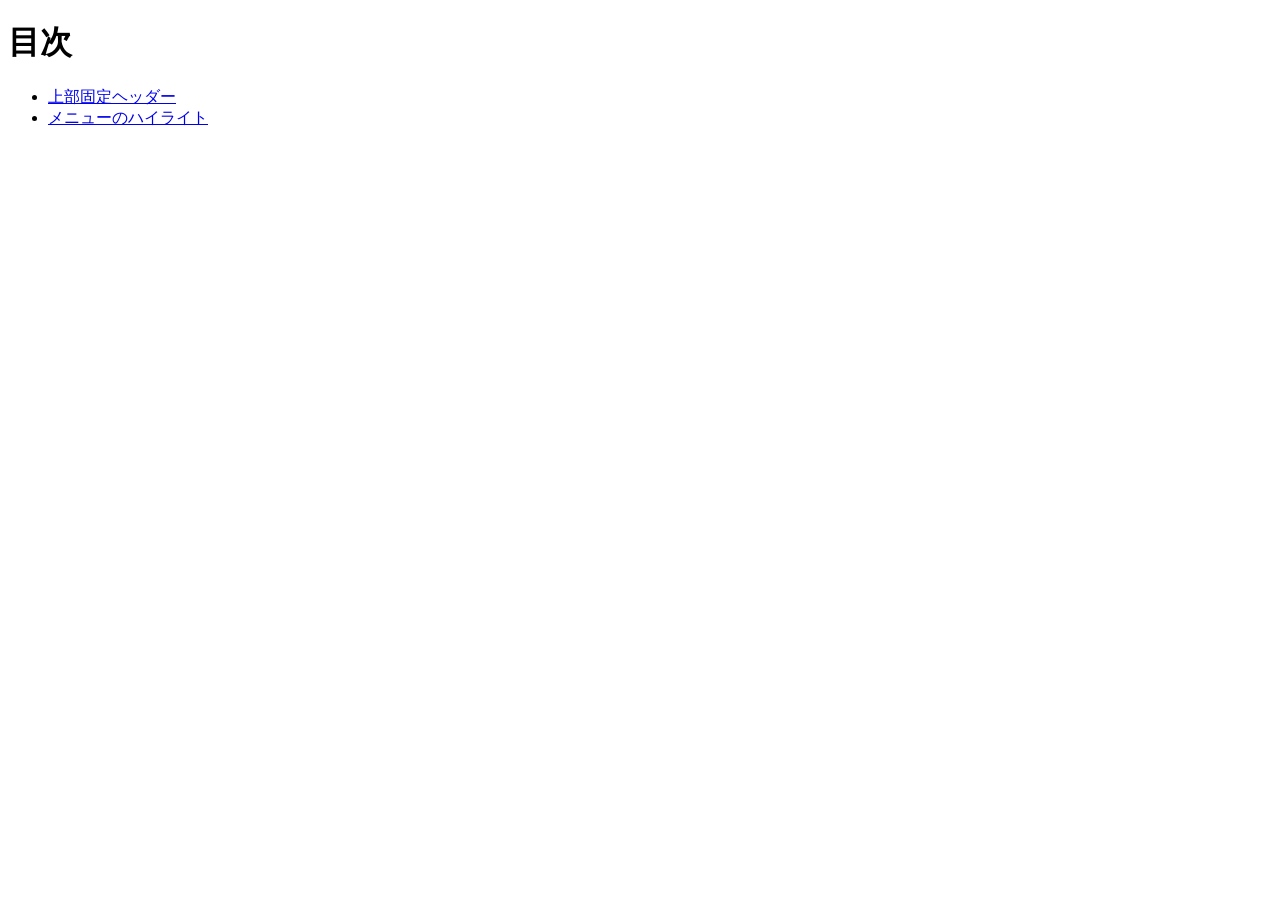
<file: index.html>
<!DOCTYPE html>
<html lang="ja">
<head>
  <meta charset="UTF-8">
  <title>20261008-js</title>
</head>
<body>
  <h1>目次</h1>
  <ul>
    <li><a href="sticky-header/index.html">上部固定ヘッダー</a></li>
    <li><a href="highlight-menu/index.html">メニューのハイライト</a></li>
  </ul>
</body>
</html>
</file>
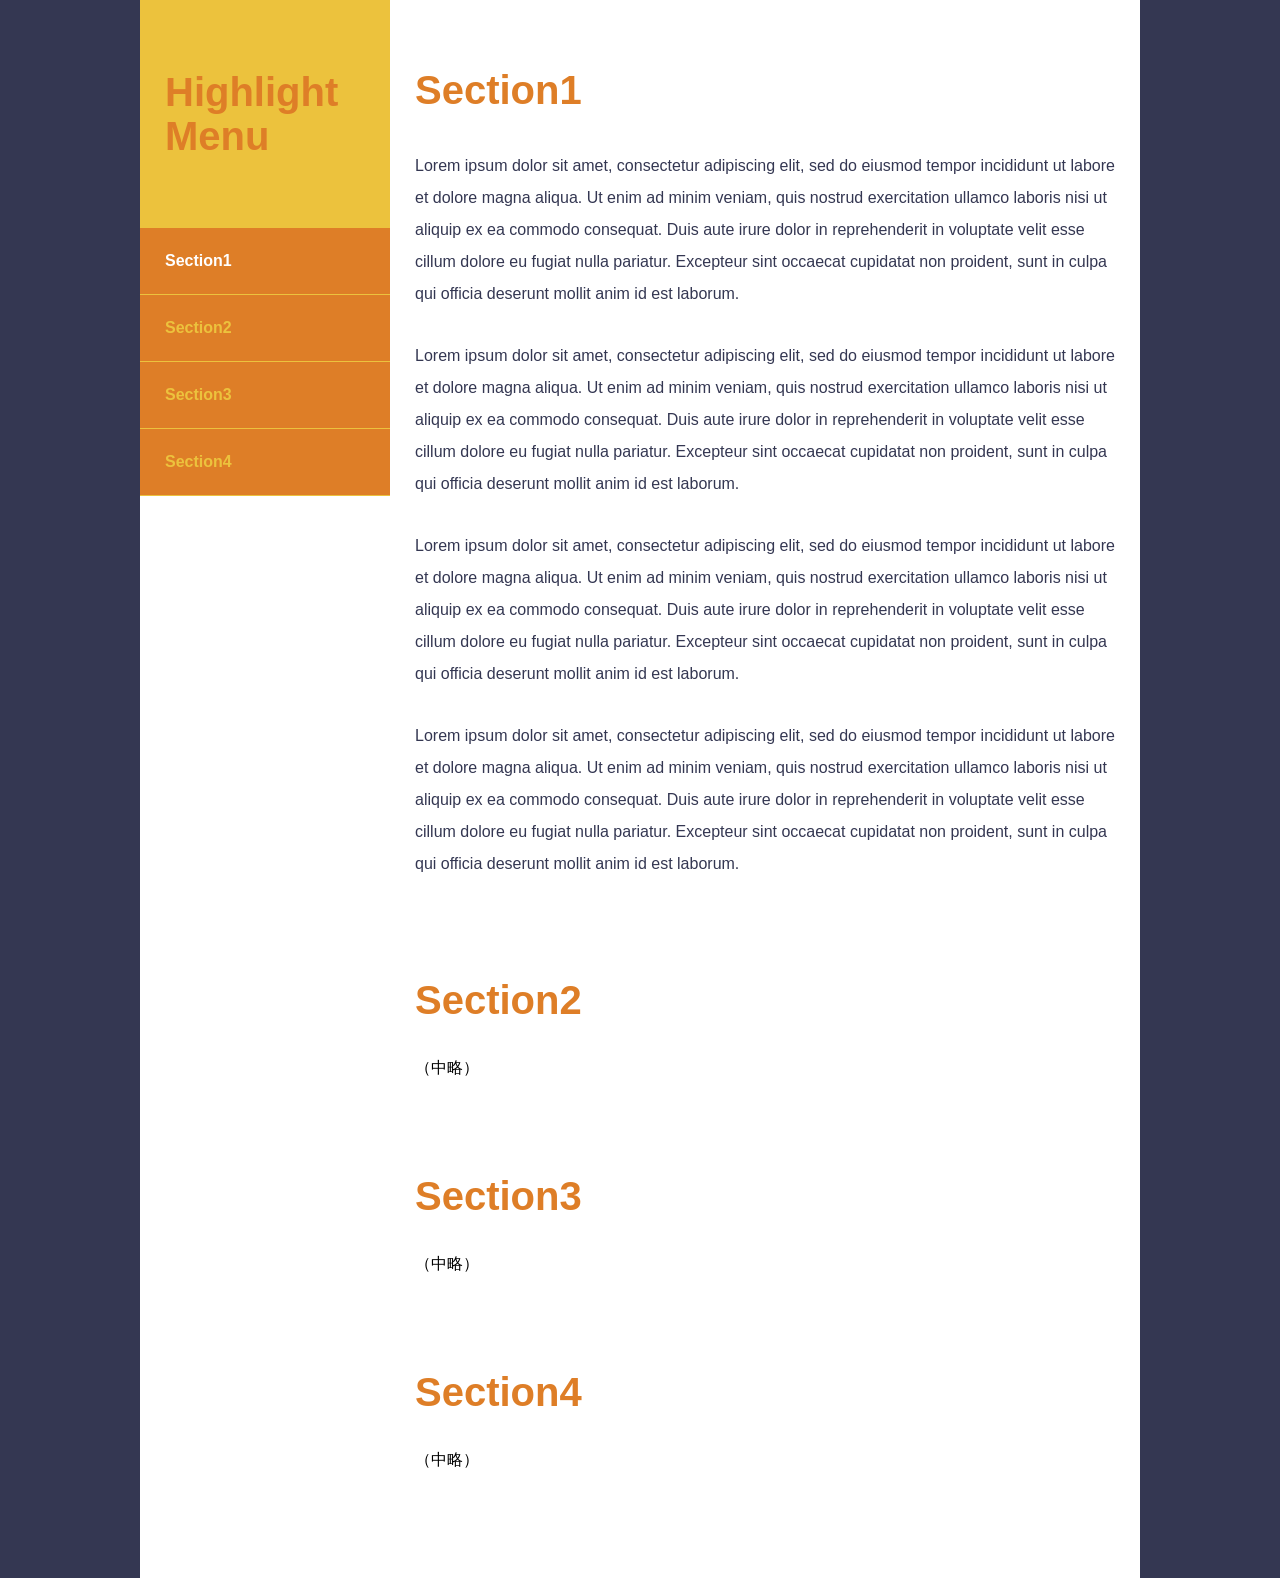
<file: fixed-header/index.html>
<!DOCTYPE html>
<html lang="ja">
<head>
  <meta charset="UTF-8">
  <title>Lesson_26_highlight-menu</title>
  <!-- CSS -->
  <!-- reset.css -->
  <link rel="stylesheet" href="css/reset.css">
  <!-- style.css -->
  <link rel="stylesheet" href="css/style.css">
  <!-- JS -->
  <!-- jQuery -->
  <script src="https://jquery.com" integrity="sha256-2Pmvv0kuTBOenSvLm6bvfBSSHrUJ+3A7x6P5Ebd07/g=" crossorigin="anonymous"></script>
  <!-- script -->
  <script src="js/script.js"></script>
</head>
<body>
  <div id="wrapper">
    <header>
      <h1>Highlight Menu</h1>
      <nav>
        <ul>
          <li class="current"><a href="#">Section1</a></li>
          <li><a href="#">Section2</a></li>
          <li><a href="#">Section3</a></li>
          <li><a href="#">Section4</a></li>
        </ul>
      </nav>
    </header>

    <main>
      <section>
        <h1>Section1</h1>
        <p>Lorem ipsum dolor sit amet, consectetur adipiscing elit, sed do eiusmod tempor incididunt ut labore et dolore magna aliqua. Ut enim ad minim veniam, quis nostrud exercitation ullamco laboris nisi ut aliquip ex ea commodo consequat. Duis aute irure dolor in reprehenderit in voluptate velit esse cillum dolore eu fugiat nulla pariatur. Excepteur sint occaecat cupidatat non proident, sunt in culpa qui officia deserunt mollit anim id est laborum.</p>
        
        <p>Lorem ipsum dolor sit amet, consectetur adipiscing elit, sed do eiusmod tempor incididunt ut labore et dolore magna aliqua. Ut enim ad minim veniam, quis nostrud exercitation ullamco laboris nisi ut aliquip ex ea commodo consequat. Duis aute irure dolor in reprehenderit in voluptate velit esse cillum dolore eu fugiat nulla pariatur. Excepteur sint occaecat cupidatat non proident, sunt in culpa qui officia deserunt mollit anim id est laborum.</p>
        
        <p>Lorem ipsum dolor sit amet, consectetur adipiscing elit, sed do eiusmod tempor incididunt ut labore et dolore magna aliqua. Ut enim ad minim veniam, quis nostrud exercitation ullamco laboris nisi ut aliquip ex ea commodo consequat. Duis aute irure dolor in reprehenderit in voluptate velit esse cillum dolore eu fugiat nulla pariatur. Excepteur sint occaecat cupidatat non proident, sunt in culpa qui officia deserunt mollit anim id est laborum.</p>
        
        <p>Lorem ipsum dolor sit amet, consectetur adipiscing elit, sed do eiusmod tempor incididunt ut labore et dolore magna aliqua. Ut enim ad minim veniam, quis nostrud exercitation ullamco laboris nisi ut aliquip ex ea commodo consequat. Duis aute irure dolor in reprehenderit in voluptate velit esse cillum dolore eu fugiat nulla pariatur. Excepteur sint occaecat cupidatat non proident, sunt in culpa qui officia deserunt mollit anim id est laborum.</p>
      </section>

      <section>
        <h1>Section2</h1>
        （中略）
      </section>

      <section>
        <h1>Section3</h1>
        （中略）
      </section>

      <section>
        <h1>Section4</h1>
        （中略）
      </section>
    </main>
  </div><!-- /#wrapper -->
</body>
</html>
</file>
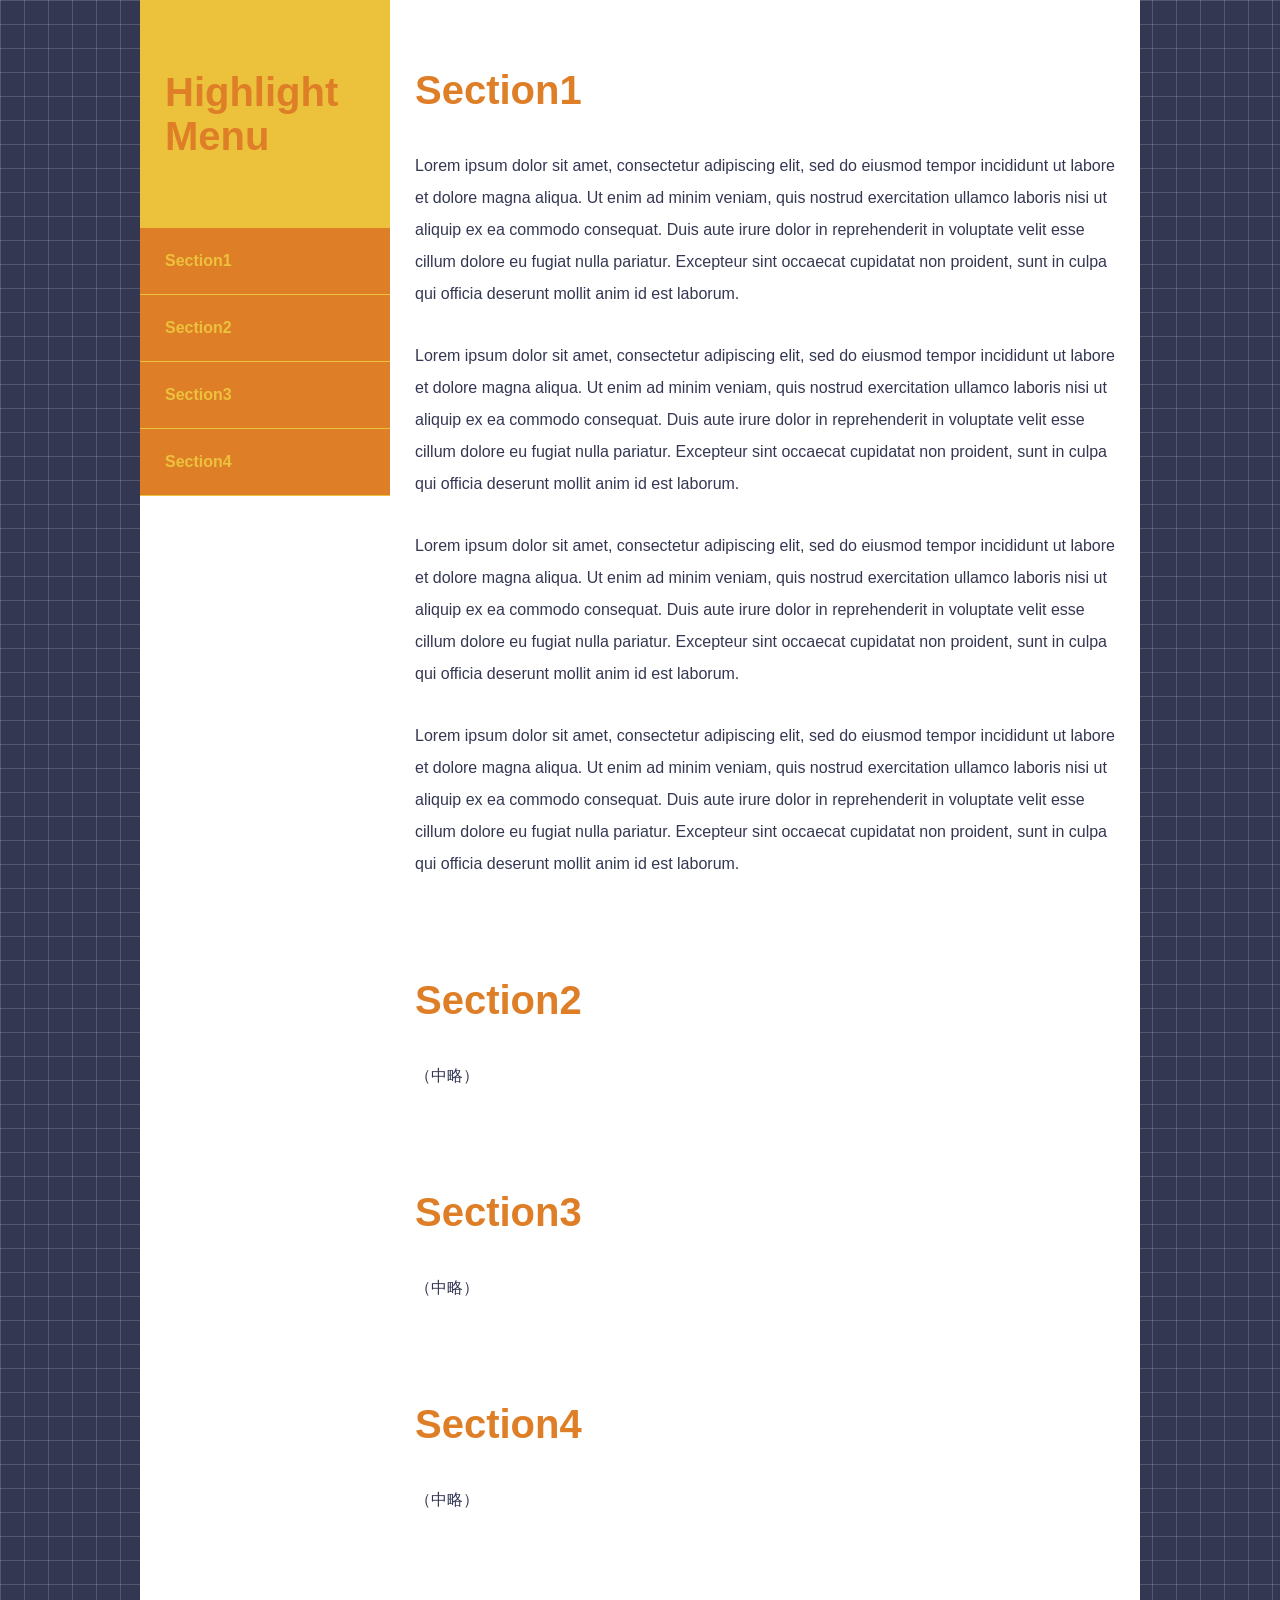
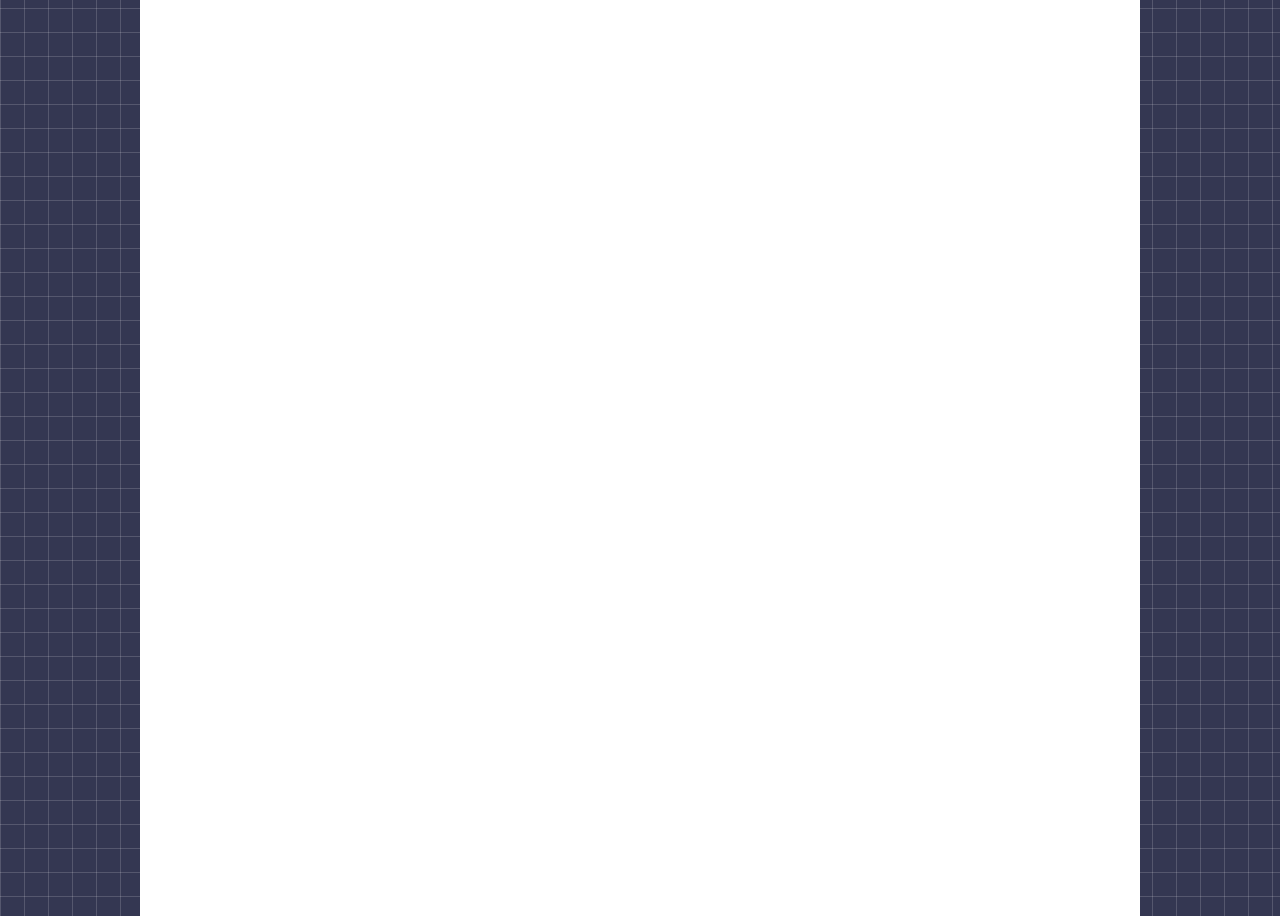
<file: highlight-menu/index.html>
<!DOCTYPE html>
<html lang="ja">
<head>
  <meta charset="UTF-8">
  <title>Lesson_26_highlight-menu</title>
  <!-- ===== CSS ===== -->
  <!-- reset.css -->
  <link rel="stylesheet" href="css/reset.css">
  <!-- style.css -->
  <link rel="stylesheet" href="css/style.css">
  <!-- ===== JS ===== -->
  <!-- jQuery -->
  <script src="https://code.jquery.com/jquery-3.7.1.min.js" integrity="sha256-/JqT3SQfawRcv/BIHPThkBvs0OEvtFFmqPF/lYI/Cxo=" crossorigin="anonymous"></script>
  <!-- script -->
  <script src="js/script.js"></script>
</head>
<body>
  <div id="wrapper">
    <header>
      <h1>Highlight Menu</h1>
      <nav>
        <ul>
          <li><a href="#section1-text">Section1</a></li>
          <li><a href="#section2-text">Section2</a></li>
          <li><a href="#section3-text">Section3</a></li>
          <li><a href="#section4-text">Section4</a></li>
        </ul>
      </nav>
    </header>

    <main>
      <section>
        <h1>Section1</h1>
        <p id="section1-text">Lorem ipsum dolor sit amet, consectetur adipiscing elit, sed do eiusmod tempor incididunt ut labore et dolore magna aliqua. Ut enim ad minim veniam, quis nostrud exercitation ullamco laboris nisi ut aliquip ex ea commodo consequat. Duis aute irure dolor in reprehenderit in voluptate velit esse cillum dolore eu fugiat nulla pariatur. Excepteur sint occaecat cupidatat non proident, sunt in culpa qui officia deserunt mollit anim id est laborum.</p>
        <p id="section2-text">Lorem ipsum dolor sit amet, consectetur adipiscing elit, sed do eiusmod tempor incididunt ut labore et dolore magna aliqua. Ut enim ad minim veniam, quis nostrud exercitation ullamco laboris nisi ut aliquip ex ea commodo consequat. Duis aute irure dolor in reprehenderit in voluptate velit esse cillum dolore eu fugiat nulla pariatur. Excepteur sint occaecat cupidatat non proident, sunt in culpa qui officia deserunt mollit anim id est laborum.</p>
        <p id="section3-text">Lorem ipsum dolor sit amet, consectetur adipiscing elit, sed do eiusmod tempor incididunt ut labore et dolore magna aliqua. Ut enim ad minim veniam, quis nostrud exercitation ullamco laboris nisi ut aliquip ex ea commodo consequat. Duis aute irure dolor in reprehenderit in voluptate velit esse cillum dolore eu fugiat nulla pariatur. Excepteur sint occaecat cupidatat non proident, sunt in culpa qui officia deserunt mollit anim id est laborum.</p>
        <p id="section4-text">Lorem ipsum dolor sit amet, consectetur adipiscing elit, sed do eiusmod tempor incididunt ut labore et dolore magna aliqua. Ut enim ad minim veniam, quis nostrud exercitation ullamco laboris nisi ut aliquip ex ea commodo consequat. Duis aute irure dolor in reprehenderit in voluptate velit esse cillum dolore eu fugiat nulla pariatur. Excepteur sint occaecat cupidatat non proident, sunt in culpa qui officia deserunt mollit anim id est laborum.</p>
      </section>

      <section>
        <h1>Section2</h1>
        <p>（中略）</p>
      </section>

      <section>
        <h1>Section3</h1>
        <p>（中略）</p>
      </section>

      <section>
        <h1>Section4</h1>
        <p>（中略）</p>
      </section>
    </main>
  </div><!-- /#wrapper -->
</body>
</html>
</file>
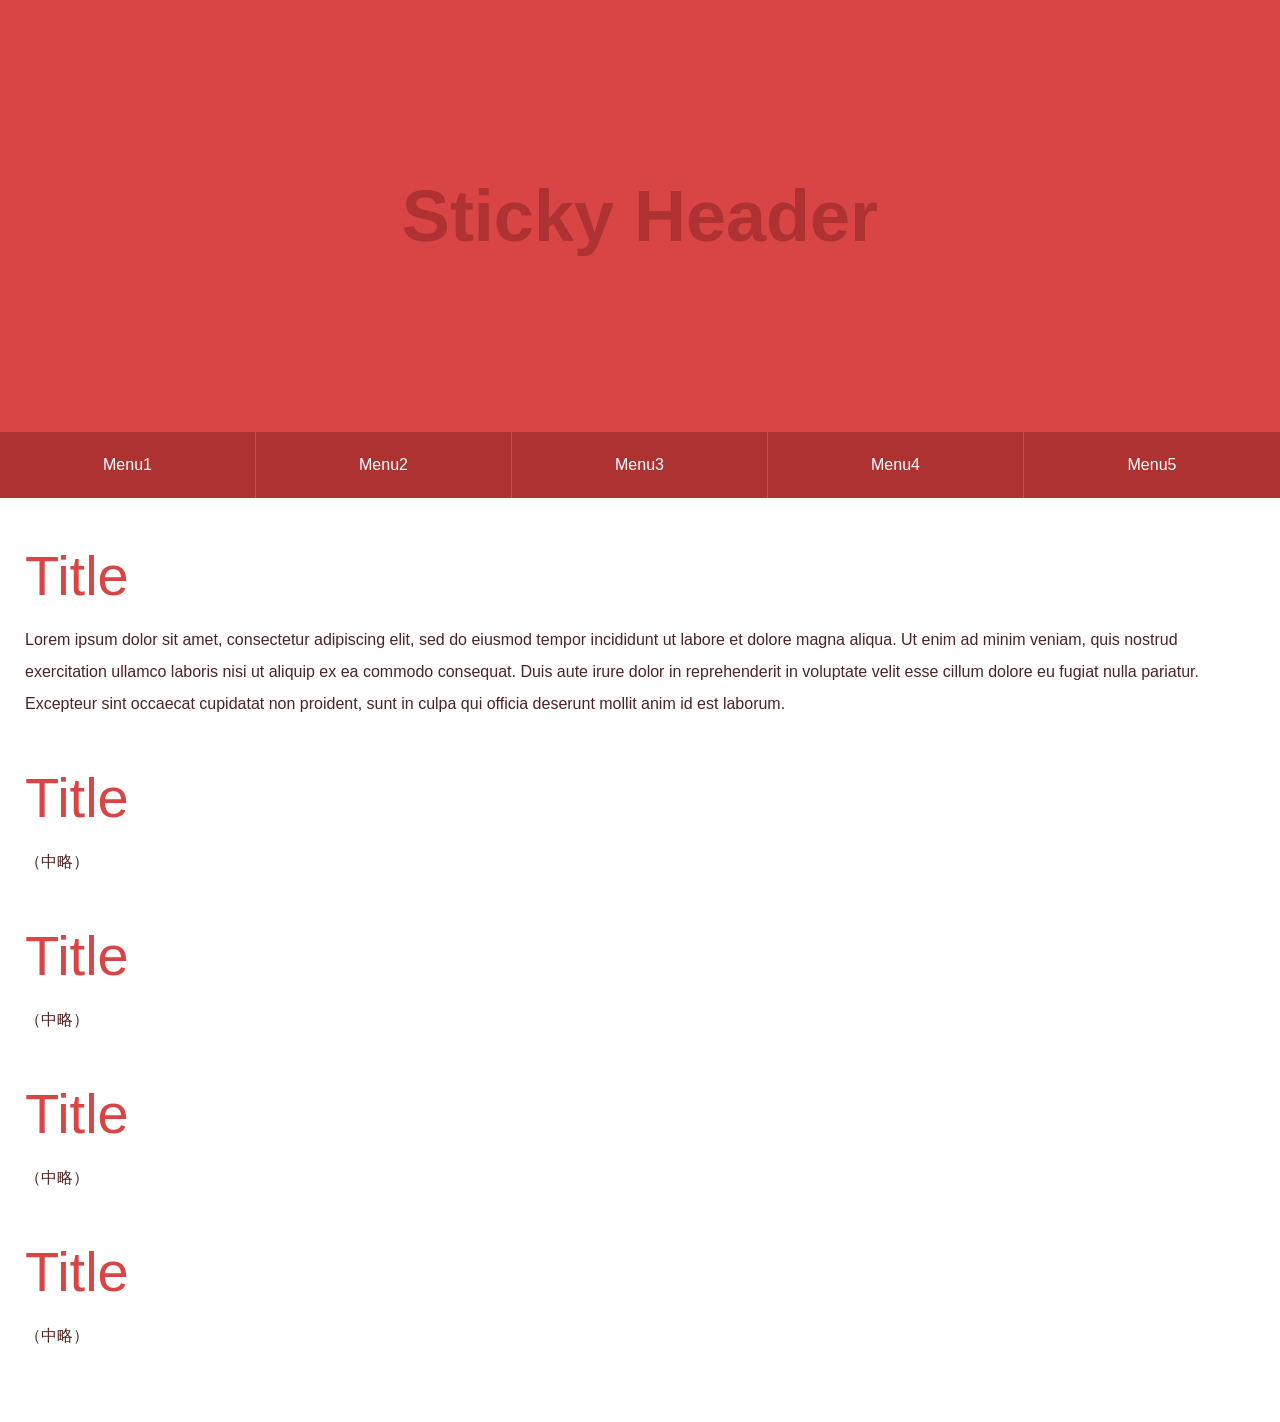
<file: sticky-header/index.html>
<!DOCTYPE html>
<html lang="ja">
<head>
  <meta charset="UTF-8">
  <title>Lesson_25_sticky-header</title>
  <!-- ===== CSS ===== -->
  <!-- reset.css -->
  <link rel="stylesheet" href="css/reset.css">
  <!-- style.css -->
  <link rel="stylesheet" href="css/style.css">
  <!-- ===== JS ===== -->
  <!-- jQuery -->
  <script src="https://jquery.com" integrity="sha256-/JqT3SQfawRcv/BIHPThkBvs0OEvtFFmqPF/lYI/Cxo=" crossorigin="anonymous"></script>
  <!-- script -->
  <script src="js/script.js"></script>
</head>
<body>
  <div id="wrapper">
    <header>
      <h1>Sticky Header</h1>
    </header>
    
    <nav>
      <ul>
        <li><a href="#">Menu1</a></li>
        <li><a href="#">Menu2</a></li>
        <li><a href="#">Menu3</a></li>
        <li><a href="#">Menu4</a></li>
        <li><a href="#">Menu5</a></li>
      </ul>
    </nav>

    <main>
      <section>
        <h1>Title</h1>
        <p>Lorem ipsum dolor sit amet, consectetur adipiscing elit, sed do eiusmod tempor incididunt ut labore et dolore magna aliqua. Ut enim ad minim veniam, quis nostrud exercitation ullamco laboris nisi ut aliquip ex ea commodo consequat. Duis aute irure dolor in reprehenderit in voluptate velit esse cillum dolore eu fugiat nulla pariatur. Excepteur sint occaecat cupidatat non proident, sunt in culpa qui officia deserunt mollit anim id est laborum.</p>
      </section>

      <section>
        <h1>Title</h1>
        <p>（中略）</p>
      </section>

      <section>
        <h1>Title</h1>
        <p>（中略）</p>
      </section>

      <section>
        <h1>Title</h1>
        <p>（中略）</p>
      </section>

      <section>
        <h1>Title</h1>
        <p>（中略）</p>
      </section>
    </main>
  </div><!-- /#wrapper -->
</body>
</html>
</file>
<file: fixed-header/css/style.css>
@charset "UTF-8";

body {
  font-family: Helvetica, Arial, sans-serif;
  background: #343752;
}

#wrapper {
  width: 1000px;
  margin: 0 auto;
}

header {
  position: fixed;
  width: 250px;
  background: #ecc23d;
}

header h1 {
  padding: 70px 25px;
  color: #de7e27;
  font-size: 2.5em;
  line-height: 1.1em;
  font-weight: bold;
}

nav li {
  list-style-type: none;
  margin-bottom: 1px;
}

nav li a {
  display: block;
  padding: 25px;
  font-weight: bold;
  color: #ecc23d;
  background: #de7e27;
  text-decoration: none;
}

nav li.current a {
  color: #fff;
}

main {
  display: block;
  padding: 70px 25px 10px 275px;
  background: #fff;
}

section {
  margin-bottom: 100px;
}

section h1 {
  color: #de7e27;
  font-size: 2.5em;
  font-weight: bold;
  margin-bottom: 40px;
}

p {
  margin-bottom: 30px;
  line-height: 2em;
  color: #343752;
}
</file>
<file: highlight-menu/css/style.css>
@charset "UTF-8";

body {
  font-family: Helvetica, Arial, sans-serif;
  background-color: #343752;

  /* 細い格子状の背景 */
  background-image:
    linear-gradient(
      rgba(255, 255, 255, 0.16) 1px,
      transparent 1px
    ),
    linear-gradient(
      90deg,
      rgba(255, 255, 255, 0.16) 1px,
      transparent 1px
    );

  background-size: 24px 24px;
}

#wrapper {
  width: 1000px;
  margin: 0 auto;
}

header {
  position: fixed;
  width: 250px;
  background: #ecc23d;
}

header h1 {
  padding: 70px 25px;
  color: #de7e27;
  font-size: 2.5em;
  line-height: 1.1em;
  font-weight: bold;
}

nav li {
  list-style-type: none;
  margin-bottom: 1px;
}

nav li a {
  display: block;
  padding: 25px;
  font-weight: bold;
  color: #ecc23d;
  background: #de7e27;
  text-decoration: none;
}

nav li.current a {
  color: #fff;
}

nav li a:hover {
  background: #b95c17;
  color: #fff;
}

nav li.current a {
  background: #a84f12;
  color: #fff;
}

main {
  display: block;
  padding: 70px 25px 10px 275px;
  padding-bottom: 100vh; /* Section3・4まで移動できるようにする */
  background: #fff;
}

section {
  margin-bottom: 100px;
}

section h1 {
  color: #de7e27;
  font-size: 2.5em;
  font-weight: bold;
  margin-bottom: 40px;
}

p {
  margin-bottom: 30px;
  line-height: 2em;
  color: #343752;
}
</file>
<file: sticky-header/css/style.css>
@charset "UTF-8";

body {
  font-family: Helvetica, Arial, sans-serif;
}

#wrapper {
  min-width: 1000px;
  margin: 0 auto;
}

header h1 {
  text-align: center;
  background: #d84544;
  color: #ad3231;
  padding: 180px 0;
  font-size: 4.5em;
  font-weight: bold;
}

nav {
  position: sticky;
  top: 0;
  left: 0;
  width: 100%;
  z-index: 100;
  display: flow-root;
}

li {
  float: left;
  width: 20%;
}

li a {
  text-align: center;
  display: block;
  text-decoration: none;
  background: #ad3231;
  padding: 25px 0;
  color: #fff;
  border-right: 1px solid #d84544;
}

li a:hover {
  background: #98302f;
}

li:last-child a {
  border-right: none;
}

main {
  clear: both;
  display: block;
  padding: 50px 25px 20px;
}

section h1 {
  font-size: 3.5em;
  font-weight: normal;
  margin-bottom: 20px;
  color: #d84544;
}

p {
  margin-bottom: 50px;
  line-height: 2em;
  color: #4e2322;
}
</file>
